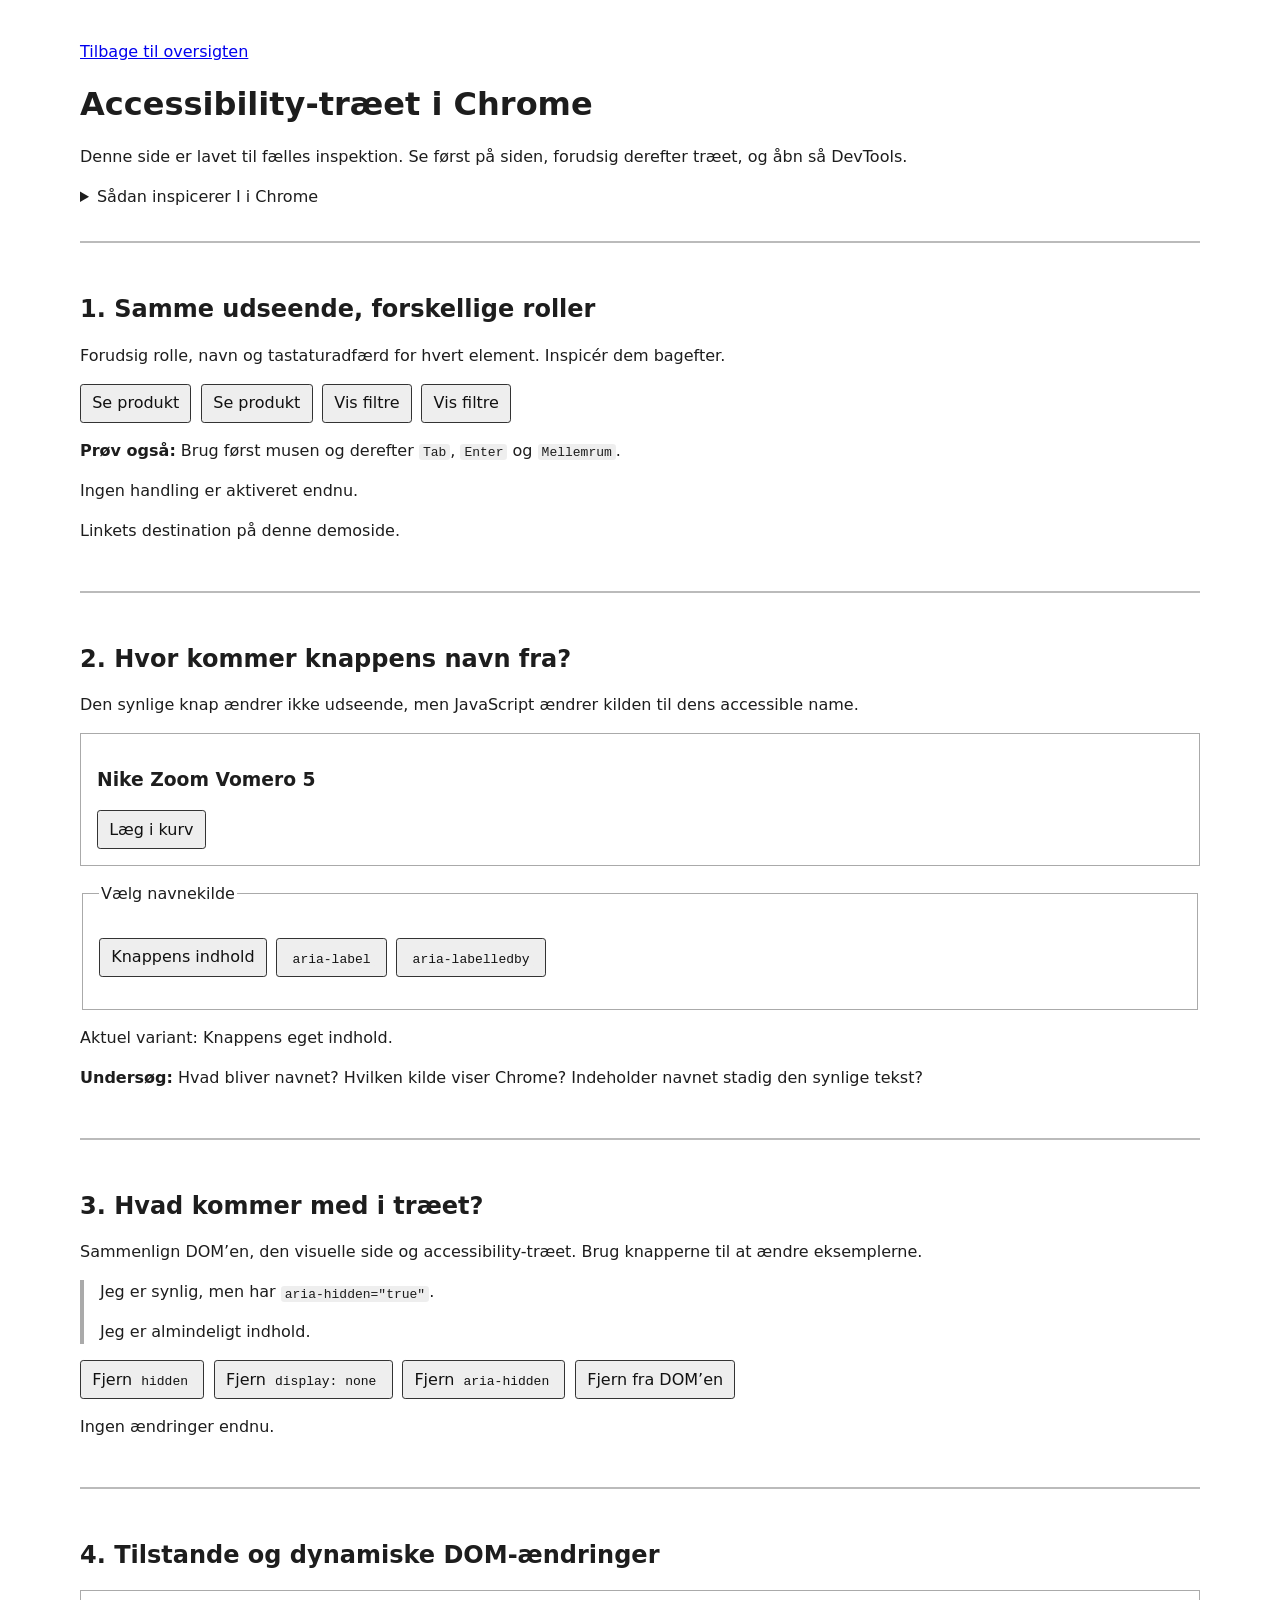
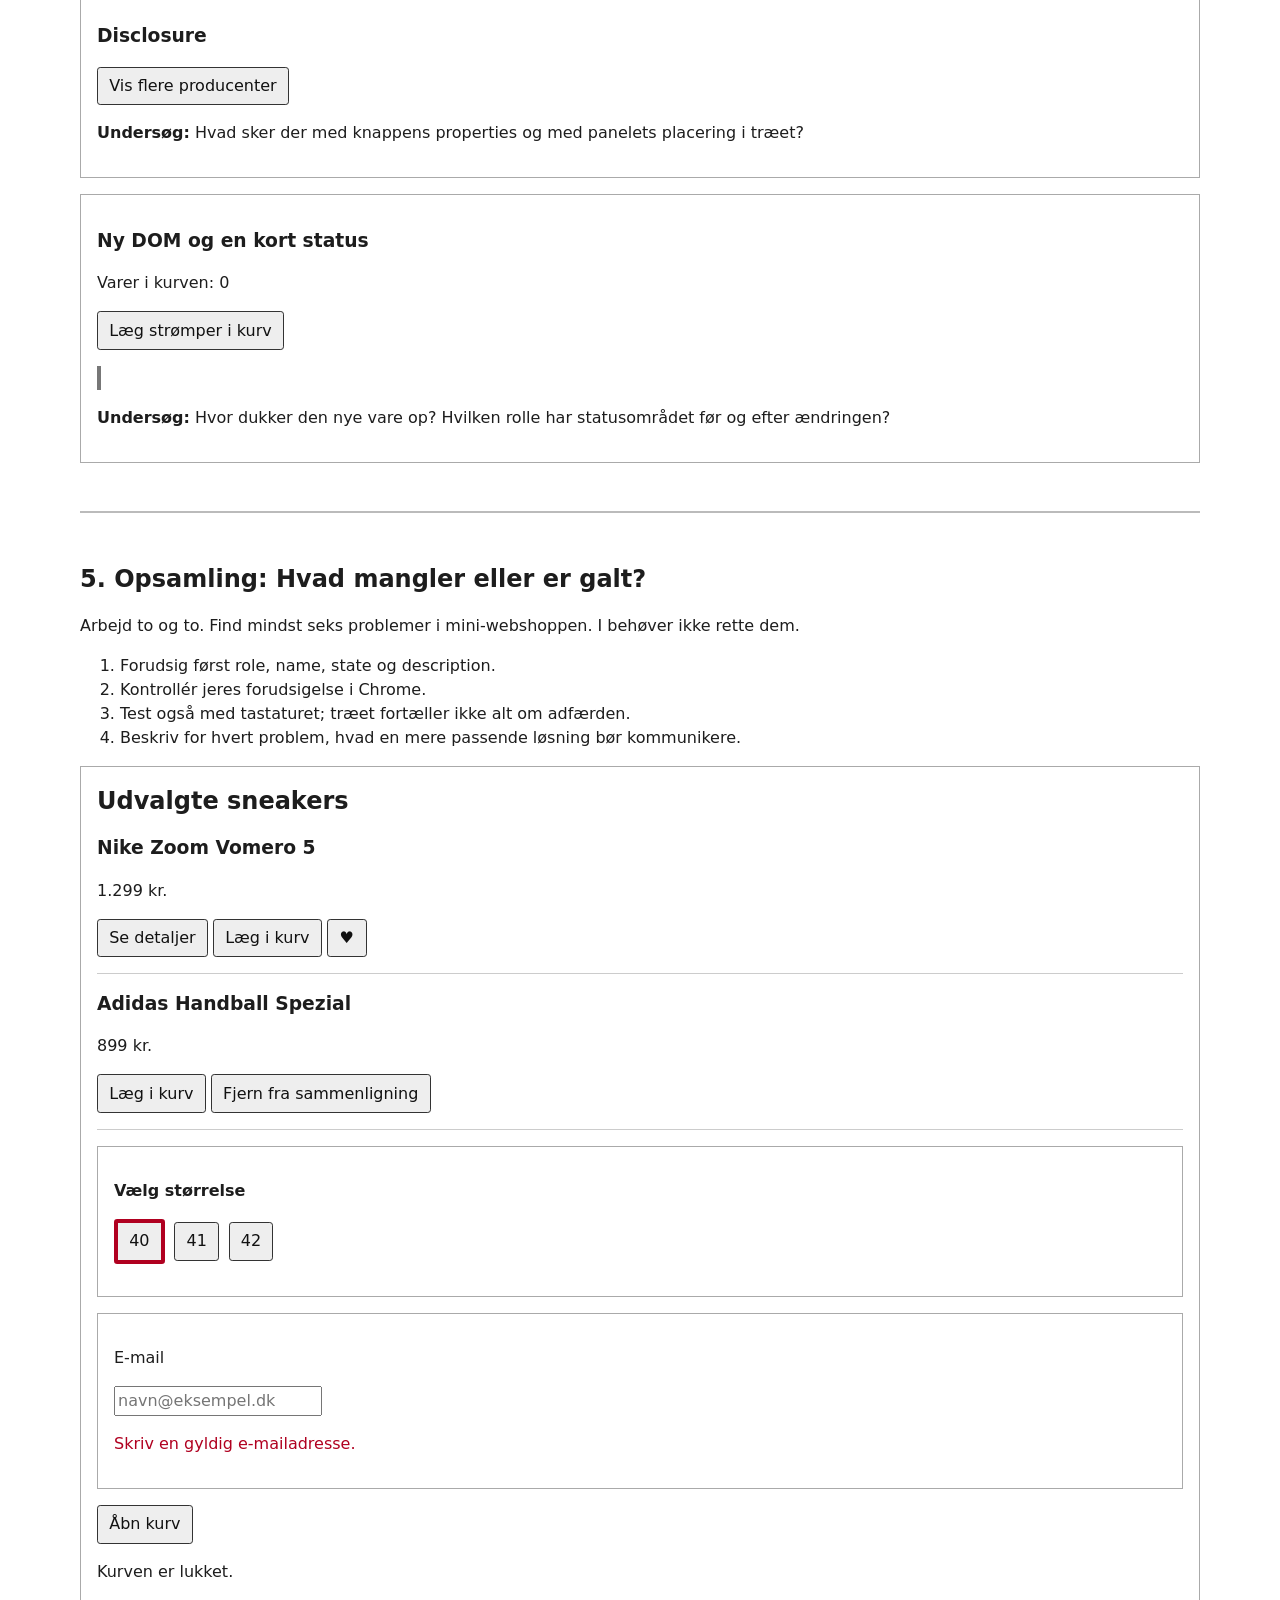
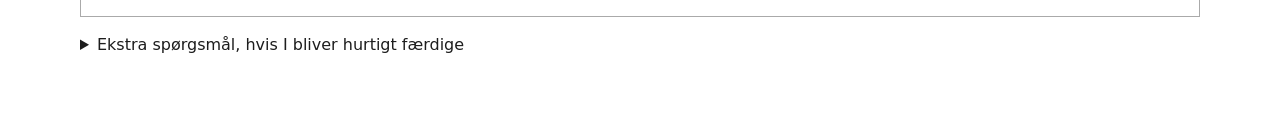
<file: Øvelse/index.html>
<!doctype html>
<html lang="da">
  <head>
    <meta charset="utf-8" />
    <meta name="viewport" content="width=device-width, initial-scale=1" />
    <title>Demo – Accessibility-træet i Chrome</title>
    <link rel="stylesheet" href="styles.css" />
    <script src="script.js" defer></script>
  </head>
  <body>
    <header>
      <p><a href="../index.html">Tilbage til oversigten</a></p>
      <h1>Accessibility-træet i Chrome</h1>
      <p>
        Denne side er lavet til fælles inspektion. Se først på siden, forudsig
        derefter træet, og åbn så DevTools.
      </p>

      <details>
        <summary>Sådan inspicerer I i Chrome</summary>
        <ol>
          <li>Åbn DevTools og vælg fanen <strong>Elements</strong>.</li>
          <li>Markér det element, I undersøger.</li>
          <li>
            Åbn panelet <strong>Accessibility</strong>. Find det eventuelt via
            DevTools-menuen eller kommandoen “Show Accessibility”.
          </li>
          <li>
            Notér elementets <strong>role</strong>, <strong>name</strong>,
            <strong>description</strong> og eventuelle properties.
          </li>
          <li>Udløs ændringen på siden, og inspicér elementet igen.</li>
        </ol>
      </details>
    </header>

    <main>
      <section aria-labelledby="roles-title">
        <h2 id="roles-title">1. Samme udseende, forskellige roller</h2>
        <p>
          Forudsig rolle, navn og tastaturadfærd for hvert element. Inspicér dem
          bagefter.
        </p>

        <div class="examples">
          <a class="control-like" href="#destination">Se produkt</a>
          <a class="control-like">Se produkt</a>
          <button type="button">Vis filtre</button>
          <div
            class="control-like"
            id="scripted-button"
            role="button"
            tabindex="0"
          >
            Vis filtre
          </div>
        </div>

        <p>
          <strong>Prøv også:</strong> Brug først musen og derefter
          <kbd>Tab</kbd>, <kbd>Enter</kbd> og <kbd>Mellemrum</kbd>.
        </p>
        <p id="activation-result">Ingen handling er aktiveret endnu.</p>
        <p id="destination" tabindex="-1">
          Linkets destination på denne demoside.
        </p>
      </section>

      <section aria-labelledby="names-title">
        <h2 id="names-title">2. Hvor kommer knappens navn fra?</h2>
        <p>
          Den synlige knap ændrer ikke udseende, men JavaScript ændrer kilden
          til dens accessible name.
        </p>

        <article class="sample">
          <h3 id="product-title">Nike Zoom Vomero 5</h3>
          <button id="name-demo" type="button">Læg i kurv</button>
        </article>

        <fieldset>
          <legend>Vælg navnekilde</legend>
          <div class="examples">
            <button type="button" data-name-mode="contents">
              Knappens indhold
            </button>
            <button type="button" data-name-mode="label">
              <code>aria-label</code>
            </button>
            <button type="button" data-name-mode="labelledby">
              <code>aria-labelledby</code>
            </button>
          </div>
        </fieldset>

        <p id="name-mode">Aktuel variant: Knappens eget indhold.</p>
        <p>
          <strong>Undersøg:</strong> Hvad bliver navnet? Hvilken kilde viser
          Chrome? Indeholder navnet stadig den synlige tekst?
        </p>
      </section>

      <section aria-labelledby="membership-title">
        <h2 id="membership-title">3. Hvad kommer med i træet?</h2>
        <p>
          Sammenlign DOM’en, den visuelle side og accessibility-træet. Brug
          knapperne til at ændre eksemplerne.
        </p>

        <div class="membership-list">
          <p id="hidden-target" hidden>
            Jeg styres med HTML-attributten <code>hidden</code>.
          </p>
          <p id="display-target" class="display-none">
            Jeg styres med <code>display: none</code>.
          </p>
          <p id="aria-hidden-target" aria-hidden="true">
            Jeg er synlig, men har <code>aria-hidden="true"</code>.
          </p>
          <p class="visually-hidden">
            Jeg er visuelt skjult, men bør stadig kunne findes i
            accessibility-træet.
          </p>
          <p id="ordinary-target">Jeg er almindeligt indhold.</p>
        </div>

        <div class="examples">
          <button
            type="button"
            data-visibility="hidden-target"
            data-kind="hidden"
          >
            Fjern <code>hidden</code>
          </button>
          <button
            type="button"
            data-visibility="display-target"
            data-kind="display"
          >
            Fjern <code>display: none</code>
          </button>
          <button
            type="button"
            data-visibility="aria-hidden-target"
            data-kind="aria-hidden"
          >
            Fjern <code>aria-hidden</code>
          </button>
          <button
            type="button"
            data-visibility="ordinary-target"
            data-kind="dom"
          >
            Fjern fra DOM’en
          </button>
        </div>

        <p id="visibility-result">Ingen ændringer endnu.</p>
      </section>

      <section aria-labelledby="dynamic-title">
        <h2 id="dynamic-title">4. Tilstande og dynamiske DOM-ændringer</h2>

        <div class="subdemo">
          <h3>Disclosure</h3>
          <button
            type="button"
            id="disclosure-button"
            aria-expanded="false"
            aria-controls="filter-panel"
          >
            Vis flere producenter
          </button>
          <div id="filter-panel" hidden>
            <p>Asics, Hoka og Salomon</p>
          </div>
          <p>
            <strong>Undersøg:</strong> Hvad sker der med knappens properties og
            med panelets placering i træet?
          </p>
        </div>

        <div class="subdemo">
          <h3>Ny DOM og en kort status</h3>
          <p>Varer i kurven: <span id="cart-count">0</span></p>
          <button type="button" id="add-product">Læg strømper i kurv</button>
          <ul id="cart-items" aria-label="Varer i kurven"></ul>
          <p id="cart-status" role="status"></p>
          <p>
            <strong>Undersøg:</strong> Hvor dukker den nye vare op? Hvilken
            rolle har statusområdet før og efter ændringen?
          </p>
        </div>
      </section>

      <section aria-labelledby="diagnosis-title">
        <h2 id="diagnosis-title">5. Opsamling: Hvad mangler eller er galt?</h2>
        <p>
          Arbejd to og to. Find mindst seks problemer i mini-webshoppen. I
          behøver ikke rette dem.
        </p>

        <ol>
          <li>Forudsig først role, name, state og description.</li>
          <li>Kontrollér jeres forudsigelse i Chrome.</li>
          <li>
            Test også med tastaturet; træet fortæller ikke alt om adfærden.
          </li>
          <li>
            Beskriv for hvert problem, hvad en mere passende løsning bør
            kommunikere.
          </li>
        </ol>

        <div class="broken-shop" aria-label="Mini-webshop til diagnose">
          <div class="looks-like-heading">Udvalgte sneakers</div>

          <article>
            <h3>Nike Zoom Vomero 5</h3>
            <p>1.299 kr.</p>
            <a class="control-like">Se detaljer</a>
            <button type="button">Læg i kurv</button>
            <button class="icon-button" type="button">
              <span aria-hidden="true">♥</span>
            </button>
          </article>

          <article>
            <h3>Adidas Handball Spezial</h3>
            <p>899 kr.</p>
            <button type="button">Læg i kurv</button>
            <button type="button" aria-label="Luk">
              <span>Fjern fra sammenligning</span>
            </button>
          </article>

          <div class="subdemo">
            <p><strong>Vælg størrelse</strong></p>
            <div class="examples" id="size-picker">
              <button type="button" class="size selected">40</button>
              <button type="button" class="size">41</button>
              <button type="button" class="size">42</button>
            </div>
          </div>

          <div class="subdemo">
            <p>E-mail</p>
            <input id="email" type="email" placeholder="navn@eksempel.dk" />
            <p class="error">Skriv en gyldig e-mailadresse.</p>
          </div>

          <div class="control-like" id="broken-cart" tabindex="0">Åbn kurv</div>
          <p id="broken-result">Kurven er lukket.</p>
        </div>

        <details class="reflection">
          <summary>Ekstra spørgsmål, hvis I bliver hurtigt færdige</summary>
          <ul>
            <li>Hvilke problemer kan ses direkte i accessibility-træet?</li>
            <li>Hvilke kræver også tastaturtest eller visuel inspektion?</li>
            <li>
              Hvilke fejl skyldes manglende HTML-semantik, og hvilke handler om
              ARIA?
            </li>
            <li>
              Hvor ville native HTML fjerne behovet for JavaScript eller ARIA?
            </li>
          </ul>
        </details>
      </section>
    </main>
  </body>
</html>
</file>
<file: Øvelse/styles.css>
*, *::before, *::after {
  box-sizing: border-box;
}

html {
  font-family: system-ui, sans-serif;
  line-height: 1.5;
}

body {
  width: min(100% - 2rem, 70rem);
  margin-inline: auto;
  color: #1d1d1d;
  background: #fff;
}

header,
main {
  padding-block: 1rem;
}

section {
  padding-block: 2rem;
  border-top: 2px solid #bbb;
}

h1,
h2,
h3 {
  line-height: 1.2;
}

button,
input,
.control-like {
  font: inherit;
}

button,
.control-like {
  display: inline-block;
  width: fit-content;
  border: 1px solid #333;
  border-radius: .2rem;
  background: #eee;
  color: #111;
  padding: .4rem .7rem;
  text-decoration: none;
  cursor: pointer;
}

button:focus-visible,
a:focus-visible,
[tabindex]:focus-visible,
input:focus-visible,
summary:focus-visible {
  outline: 3px solid #1a5fd0;
  outline-offset: 3px;
}

code,
kbd {
  border-radius: .2rem;
  background: #eee;
  padding: .05rem .25rem;
}

fieldset,
.sample,
.subdemo,
.broken-shop {
  margin-block: 1rem;
  border: 1px solid #aaa;
  padding: 1rem;
}

.examples {
  display: flex;
  flex-wrap: wrap;
  align-items: center;
  gap: .6rem;
  margin-block: 1rem;
}

.membership-list {
  border-inline-start: 4px solid #aaa;
  padding-inline-start: 1rem;
}

.display-none {
  display: none;
}

.visually-hidden {
  position: absolute;
  width: 1px;
  height: 1px;
  margin: -1px;
  overflow: hidden;
  clip-path: inset(50%);
  white-space: nowrap;
}

#cart-status {
  min-height: 1.5em;
  border-inline-start: 4px solid #777;
  padding-inline-start: .5rem;
}

.looks-like-heading {
  margin-block-end: 1rem;
  font-size: 1.5rem;
  font-weight: 700;
}

.broken-shop article {
  margin-block: 1rem;
  border-block-end: 1px solid #ccc;
  padding-block-end: 1rem;
}

.icon-button {
  min-width: 2.5rem;
}

.size.selected {
  border: 4px solid #b00020;
}

.error {
  color: #b00020;
}

.reflection {
  margin-block-start: 1rem;
}
</file>
